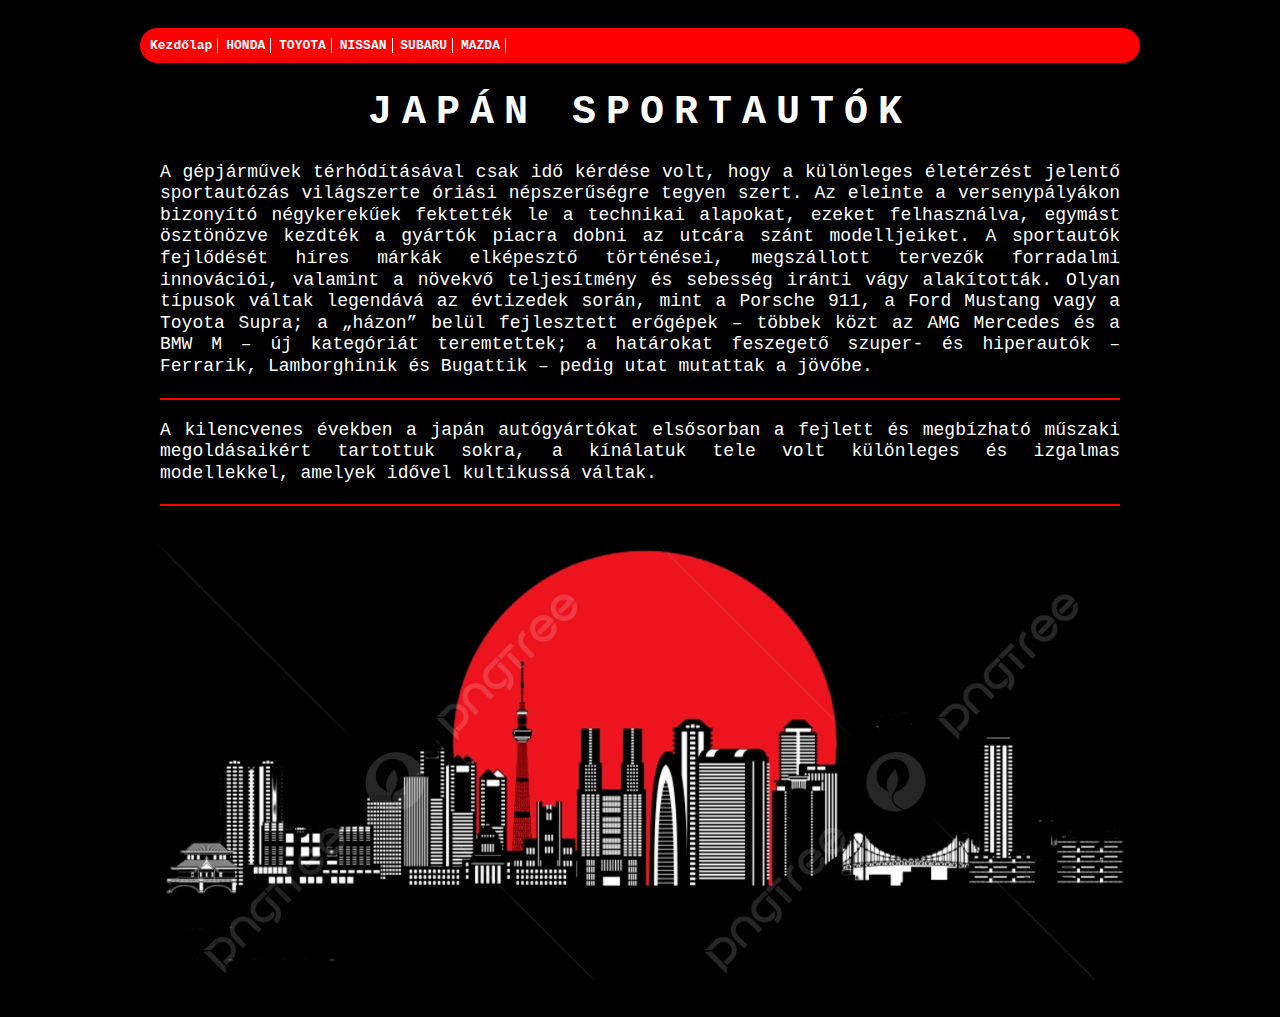
<file: index.html>
<!DOCTYPE html>
<html lang="en">
	<head>
		<meta charset="UTF-8">
		<meta name="description" content="Free Web tutorials">
		<meta name="keywords" content="HTML, CSS, JavaScript">
		<meta name="author" content="John Doe">
		<meta name="viewport" content="width=device-width, initial-scale=1.0">
		<link rel="stylesheet" href="styles.css">
		<title> Földi Cintia </title>
	</head>
	<body>
	
	<div id="tarolo">
		
		<div id="menu">
			<a href="index.html">Kezdőlap</a>
			<a href="honda.html">HONDA</a>
			<a href="toyota.html">TOYOTA</a>
			<a href="nissan.html">NISSAN</a>
			<a href="subaru.html">SUBARU</a>
			<a href="mazda.html">MAZDA</a>
		</div>
			
		<div id="tartalom">
			<h1>JAPÁN SPORTAUTÓK</h1>
			<p class="fooldal">A gépjárművek térhódításával csak idő kérdése volt, hogy a különleges életérzést jelentő sportautózás világszerte óriási népszerűségre tegyen szert. Az eleinte a versenypályákon bizonyító négykerekűek fektették le a technikai alapokat, ezeket felhasználva, egymást ösztönözve kezdték a gyártók piacra dobni az utcára szánt modelljeiket. A sportautók fejlődését híres márkák elképesztő történései, megszállott tervezők forradalmi innovációi, valamint a növekvő teljesítmény és sebesség iránti vágy alakították. Olyan típusok váltak legendává az évtizedek során, mint a Porsche 911, a Ford Mustang vagy a Toyota Supra; a „házon” belül fejlesztett erőgépek – többek közt az AMG Mercedes és a BMW M – új kategóriát teremtettek; a határokat feszegető szuper- és hiperautók – Ferrarik, Lamborghinik és Bugattik – pedig utat mutattak a jövőbe.</p>
			<p class="fooldal">A kilencvenes években a japán autógyártókat elsősorban a fejlett és megbízható műszaki megoldásaikért tartottuk sokra, a kínálatuk tele volt különleges és izgalmas modellekkel, amelyek idővel kultikussá váltak.</p>
		</div>
		
		<div id="lablec">
			<img src="kepek/japan.jpg" alt="Japán" class="japan">
	
		</div>
		
	</div>

	
	
	</body>
</file>
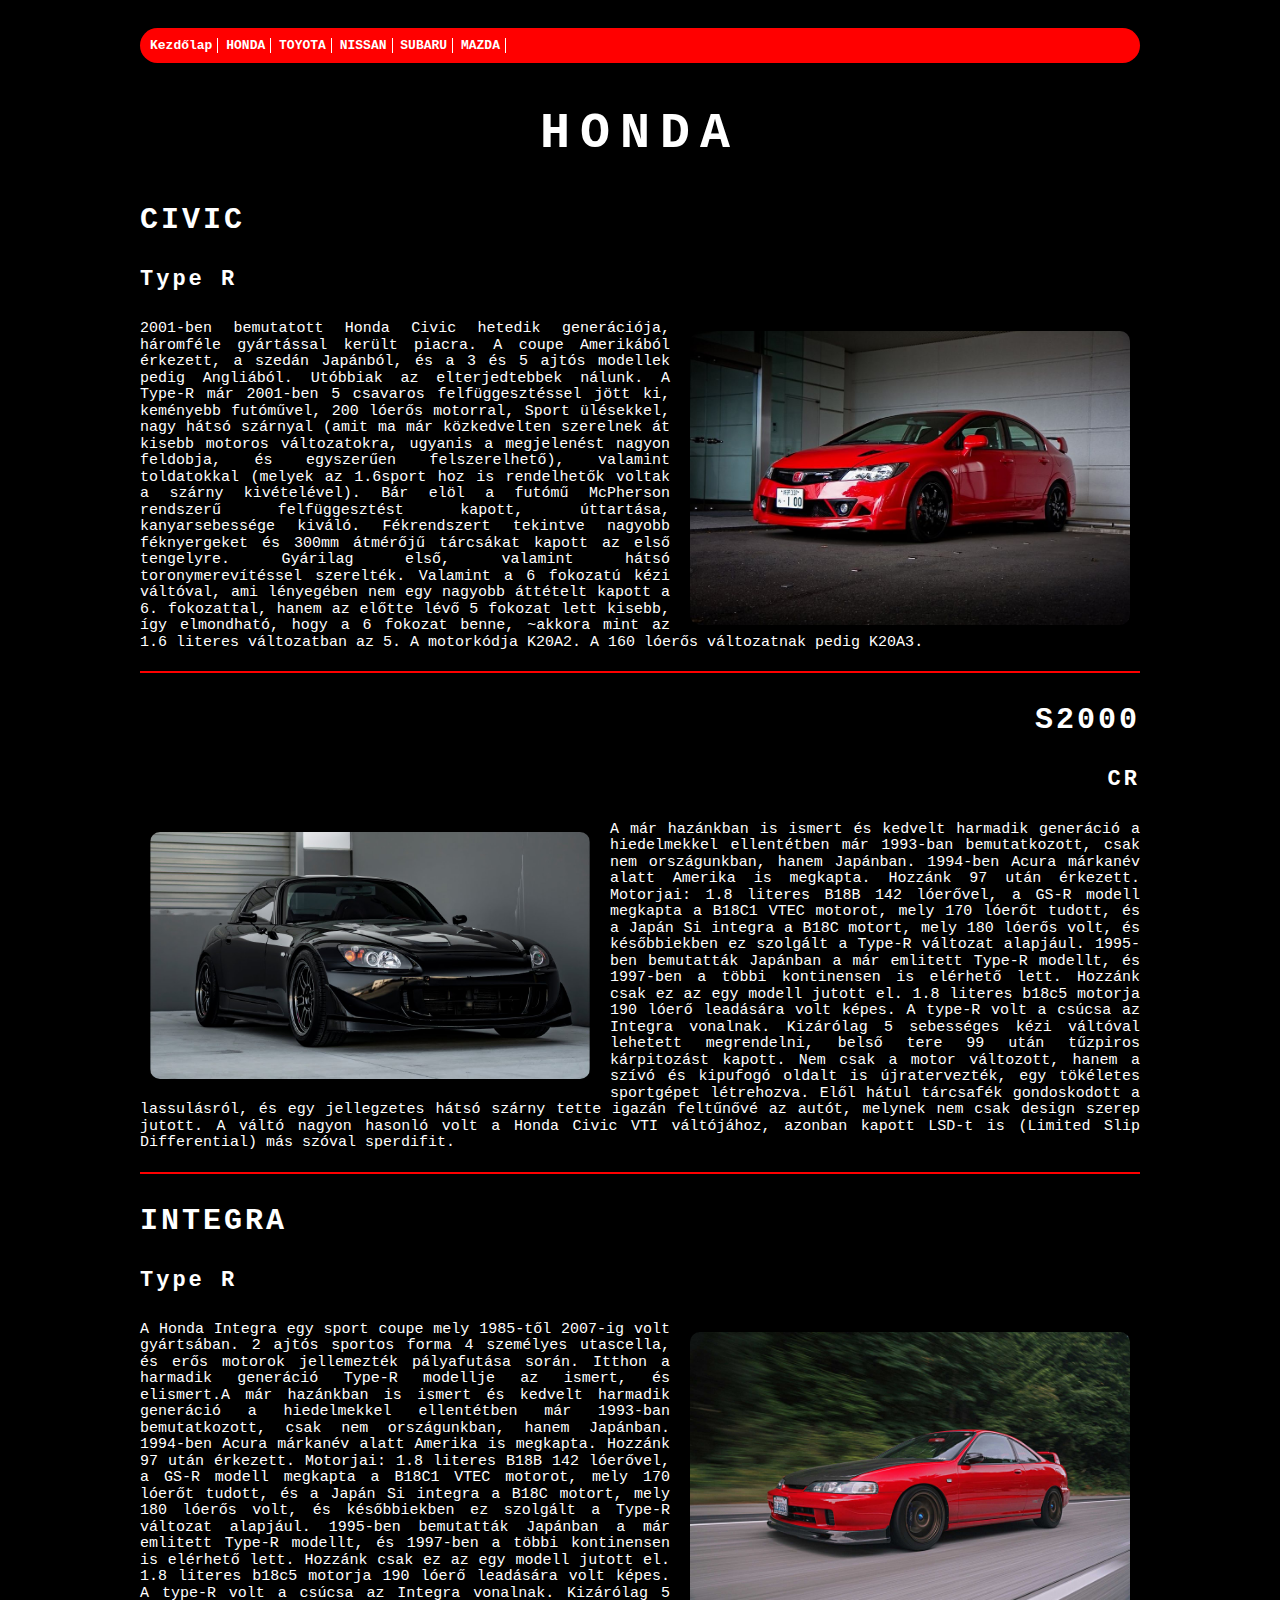
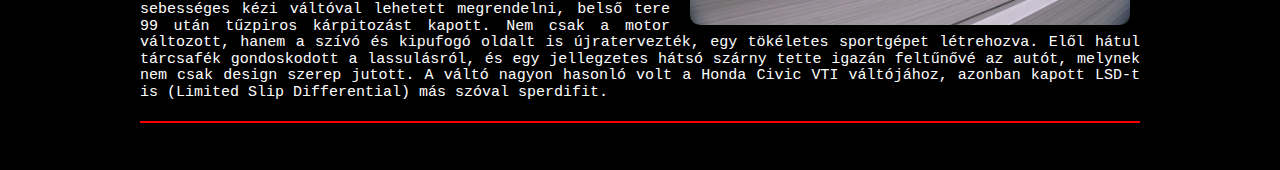
<file: honda.html>
<!DOCTYPE html>
<html lang="en">
	<head>
		<meta charset="UTF-8">
		<meta name="description" content="Free Web tutorials">
		<meta name="keywords" content="HTML, CSS, JavaScript">
		<meta name="author" content="John Doe">
		<meta name="viewport" content="width=device-width, initial-scale=1.0">
		<link rel="stylesheet" href="styles.css">
		<title> Földi Cintia </title>
	</head>
	<body>
	
	<div id="tarolo">
		
		<div id="menu">
			<a href="index.html">Kezdőlap</a>
			<a href="honda.html">HONDA</a>
			<a href="toyota.html">TOYOTA</a>
			<a href="nissan.html">NISSAN</a>
			<a href="subaru.html">SUBARU</a>
			<a href="mazda.html">MAZDA</a>
		</div>
			
		<div id="tartalom">
		
			<h2>HONDA</h2>
			
			<h3>CIVIC</h3>
			<h4>Type R</h4>
			<img src="kepek/civic.jpg" alt="Honda Civic Type R" class="jobb">
			<p>2001-ben bemutatott Honda Civic hetedik generációja, háromféle gyártással került piacra. A coupe Amerikából érkezett, a szedán Japánból, és a 3 és 5 ajtós modellek pedig Angliából. Utóbbiak az elterjedtebbek nálunk. A Type-R már 2001-ben 5 csavaros felfüggesztéssel jött ki, keményebb futóművel, 200 lóerős motorral, Sport ülésekkel, nagy hátsó szárnyal (amit ma már közkedvelten szerelnek át kisebb motoros változatokra, ugyanis a megjelenést nagyon feldobja, és egyszerűen felszerelhető), valamint toldatokkal (melyek az 1.6sport hoz is rendelhetők voltak a szárny kivételével). Bár elöl a futómű McPherson rendszerű felfüggesztést kapott, úttartása, kanyarsebessége kiváló. Fékrendszert tekintve nagyobb féknyergeket és 300mm átmérőjű tárcsákat kapott az első tengelyre. Gyárilag első, valamint hátsó toronymerevítéssel szerelték. Valamint a 6 fokozatú kézi váltóval, ami lényegében nem egy nagyobb áttételt kapott a 6. fokozattal, hanem az előtte lévő 5 fokozat lett kisebb, így elmondható, hogy a 6 fokozat benne,  ~akkora mint az 1.6 literes változatban az 5. A motorkódja K20A2. A 160 lóerős változatnak pedig K20A3.<br class="torol"></p>

			
			<h3 class="cim">S2000</h3>
			<h4 class="cim">CR</h4>
			<img src="kepek/s2000.jpg" alt="Honda S2000" class="bal">
			<p>A már hazánkban is ismert és kedvelt harmadik generáció a hiedelmekkel ellentétben már 1993-ban bemutatkozott, csak nem országunkban, hanem Japánban. 1994-ben Acura márkanév alatt Amerika is megkapta. Hozzánk 97 után érkezett. Motorjai: 1.8 literes B18B 142 lóerővel, a GS-R modell megkapta a B18C1 VTEC motorot, mely 170 lóerőt tudott, és a Japán Si integra a B18C motort, mely 180 lóerős volt, és későbbiekben ez szolgált a Type-R változat alapjául. 1995-ben bemutatták Japánban a már emlitett Type-R modellt, és 1997-ben a többi kontinensen is elérhető lett. Hozzánk csak ez az egy modell jutott el. 1.8 literes b18c5 motorja 190 lóerő leadására volt képes. A type-R volt a csúcsa az Integra vonalnak. Kizárólag 5 sebességes kézi váltóval lehetett megrendelni, belső tere 99 után tűzpiros kárpitozást kapott. Nem csak a motor változott, hanem a szívó és kipufogó oldalt is újratervezték, egy tökéletes sportgépet létrehozva. Elől hátul tárcsafék gondoskodott a lassulásról, és egy jellegzetes hátsó szárny tette igazán feltűnővé az autót, melynek nem csak design szerep jutott. A váltó nagyon hasonló volt a Honda Civic VTI váltójához, azonban kapott LSD-t is (Limited Slip Differential) más szóval sperdifit.<br class="torol"></p>
			
			
			<h3>INTEGRA</h3>
			<h4>Type R</h4>
			<img src="kepek/jdm.jpg" alt="Honda Integra" class="jobb">
			<p>A Honda Integra egy sport coupe mely 1985-től 2007-ig volt gyártsában. 2 ajtós sportos forma 4 személyes utascella, és erős motorok jellemezték pályafutása során. Itthon a harmadik generáció Type-R modellje az ismert, és elismert.A már hazánkban is ismert és kedvelt harmadik generáció a hiedelmekkel ellentétben már 1993-ban bemutatkozott, csak nem országunkban, hanem Japánban. 1994-ben Acura márkanév alatt Amerika is megkapta. Hozzánk 97 után érkezett. Motorjai: 1.8 literes B18B 142 lóerővel, a GS-R modell megkapta a B18C1 VTEC motorot, mely 170 lóerőt tudott, és a Japán Si integra a B18C motort, mely 180 lóerős volt, és későbbiekben ez szolgált a Type-R változat alapjául. 1995-ben bemutatták Japánban a már emlitett Type-R modellt, és 1997-ben a többi kontinensen is elérhető lett. Hozzánk csak ez az egy modell jutott el. 1.8 literes b18c5 motorja 190 lóerő leadására volt képes. A type-R volt a csúcsa az Integra vonalnak. Kizárólag 5 sebességes kézi váltóval lehetett megrendelni, belső tere 99 után tűzpiros kárpitozást kapott. Nem csak a motor változott, hanem a szívó és kipufogó oldalt is újratervezték, egy tökéletes sportgépet létrehozva. Elől hátul tárcsafék gondoskodott a lassulásról, és egy jellegzetes hátsó szárny tette igazán feltűnővé az autót, melynek nem csak design szerep jutott. A váltó nagyon hasonló volt a Honda Civic VTI váltójához, azonban kapott LSD-t is (Limited Slip Differential) más szóval sperdifit.<br class="torol"></p>

		</div>
		
		
	</div>

	
	
	</body>
</file>
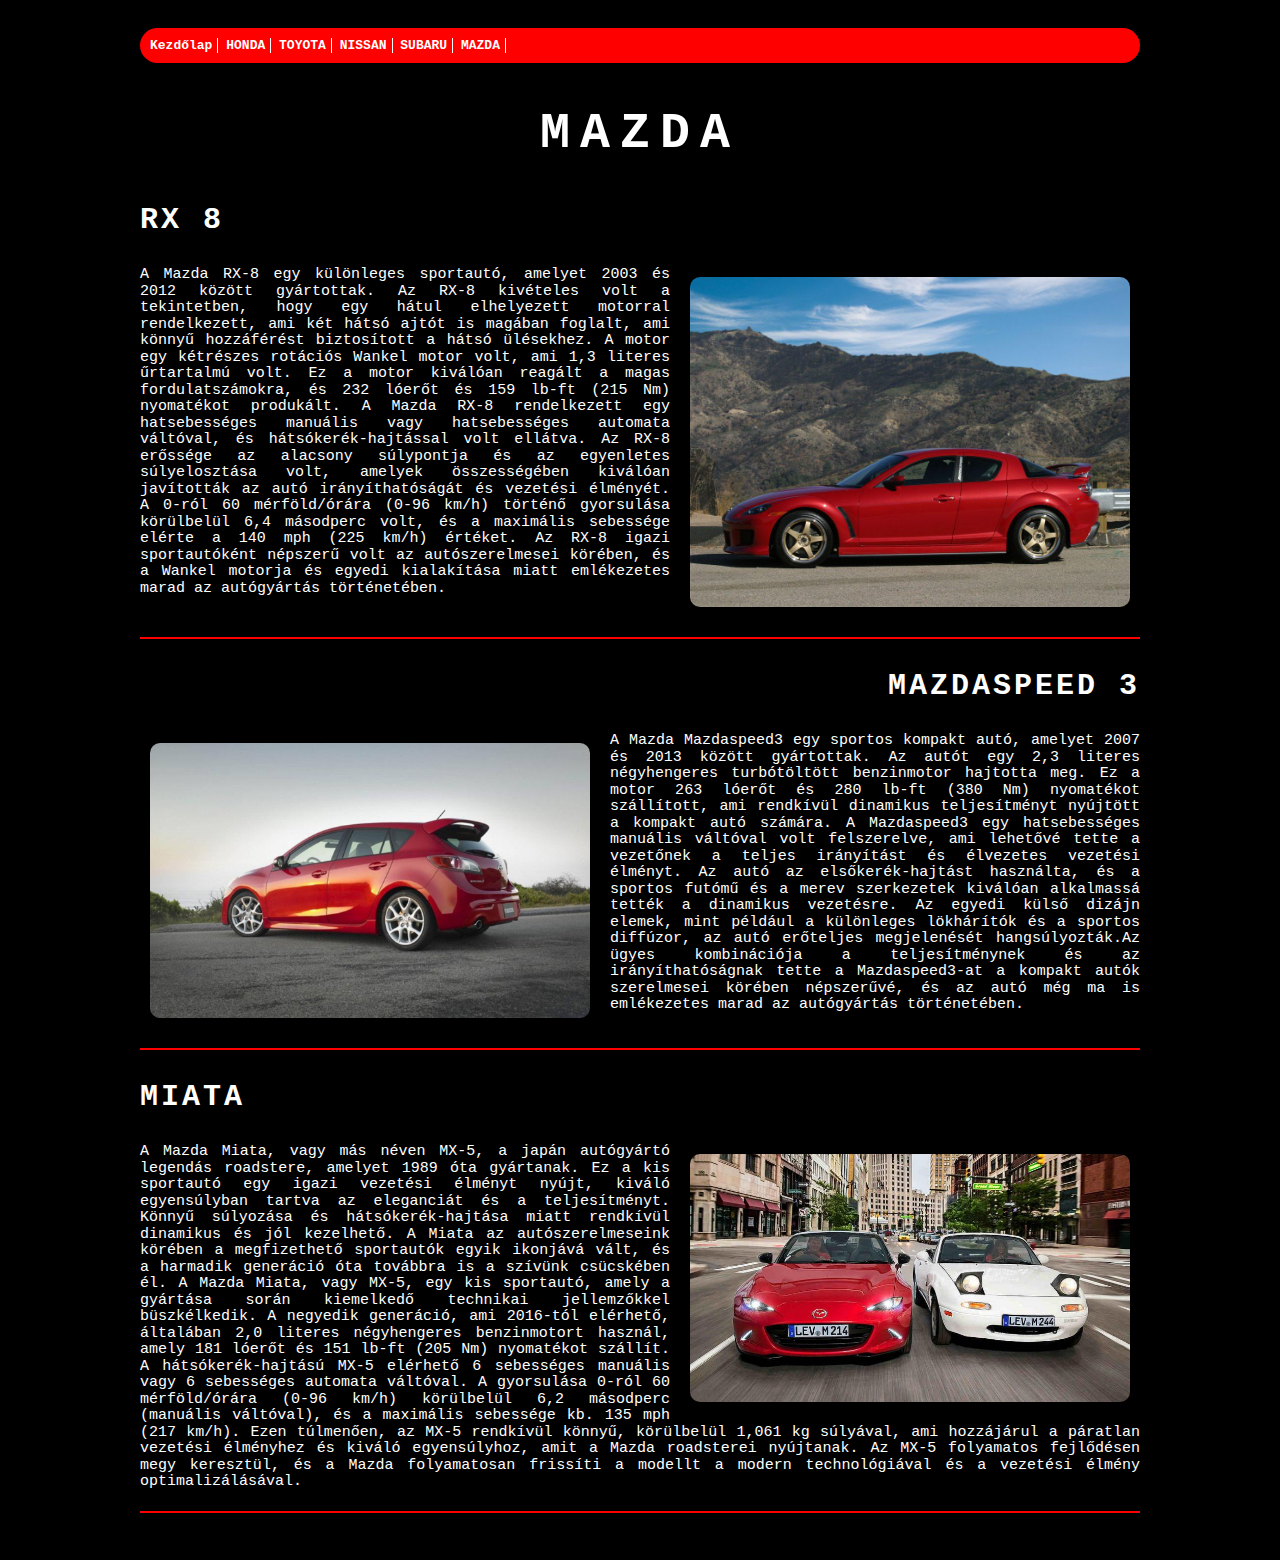
<file: mazda.html>
<!DOCTYPE html>
<html lang="en">
	<head>
		<meta charset="UTF-8">
		<meta name="description" content="Free Web tutorials">
		<meta name="keywords" content="HTML, CSS, JavaScript">
		<meta name="author" content="John Doe">
		<meta name="viewport" content="width=device-width, initial-scale=1.0">
		<link rel="stylesheet" href="styles.css">
		<title> Földi Cintia </title>
	</head>
	<body>
	
	<div id="tarolo">
		
		<div id="menu">
			<a href="index.html">Kezdőlap</a>
			<a href="honda.html">HONDA</a>
			<a href="toyota.html">TOYOTA</a>
			<a href="nissan.html">NISSAN</a>
			<a href="subaru.html">SUBARU</a>
			<a href="mazda.html">MAZDA</a>
		</div>
			
		<div id="tartalom">
		
			<h2>MAZDA</h2>
			
			<h3>RX 8</h3>

			<img src="kepek/rx8.jpg" alt="Mazda RX8" class="jobb">
			<p>A Mazda RX-8 egy különleges sportautó, amelyet 2003 és 2012 között gyártottak. Az RX-8 kivételes volt a tekintetben, hogy egy hátul elhelyezett motorral rendelkezett, ami két hátsó ajtót is magában foglalt, ami könnyű hozzáférést biztosított a hátsó ülésekhez.
			A motor egy kétrészes rotációs Wankel motor volt, ami 1,3 literes űrtartalmú volt. Ez a motor kiválóan reagált a magas fordulatszámokra, és 232 lóerőt és 159 lb-ft (215 Nm) nyomatékot produkált. A Mazda RX-8 rendelkezett egy hatsebességes manuális vagy hatsebességes automata váltóval, és hátsókerék-hajtással volt ellátva.
			Az RX-8 erőssége az alacsony súlypontja és az egyenletes súlyelosztása volt, amelyek összességében kiválóan javították az autó irányíthatóságát és vezetési élményét. A 0-ról 60 mérföld/órára (0-96 km/h) történő gyorsulása körülbelül 6,4 másodperc volt, és a maximális sebessége elérte a 140 mph (225 km/h) értéket.
			Az RX-8 igazi sportautóként népszerű volt az autószerelmesei körében, és a Wankel motorja és egyedi kialakítása miatt emlékezetes marad az autógyártás történetében.<br class="torol"></p>

			
			<h3 class="cim">MAZDASPEED 3</h3>

			<img src="kepek/speed3.jpg" alt="Mazda Mazdaspeed 3" class="bal">
			<p>A Mazda Mazdaspeed3 egy sportos kompakt autó, amelyet 2007 és 2013 között gyártottak. Az autót egy 2,3 literes négyhengeres turbótöltött benzinmotor hajtotta meg. Ez a motor 263 lóerőt és 280 lb-ft (380 Nm) nyomatékot szállított, ami rendkívül dinamikus teljesítményt nyújtött a kompakt autó számára. A Mazdaspeed3 egy hatsebességes manuális váltóval volt felszerelve, ami lehetővé tette a vezetőnek a teljes irányítást és élvezetes vezetési élményt.
			Az autó az elsőkerék-hajtást használta, és a sportos futómű és a merev szerkezetek kiválóan alkalmassá tették a dinamikus vezetésre. Az egyedi külső dizájn elemek, mint például a különleges lökhárítók és a sportos diffúzor, az autó erőteljes megjelenését hangsúlyozták.Az ügyes kombinációja a teljesítménynek és az irányíthatóságnak tette a Mazdaspeed3-at a kompakt autók szerelmesei körében népszerűvé, és az autó még ma is emlékezetes marad az autógyártás történetében.<br class="torol"></p>
			
			
			<h3>MIATA</h3>

			<img src="kepek/miata.jpg" alt="Mazda Miata" class="jobb">
			<p>A Mazda Miata, vagy más néven MX-5, a japán autógyártó legendás roadstere, amelyet 1989 óta gyártanak. Ez a kis sportautó egy igazi vezetési élményt nyújt, kiváló egyensúlyban tartva az eleganciát és a teljesítményt. Könnyű súlyozása és hátsókerék-hajtása miatt rendkívül dinamikus és jól kezelhető. A Miata az autószerelmeseink körében a megfizethető sportautók egyik ikonjává vált, és a harmadik generáció óta továbbra is a szívünk csücskében él.
			A Mazda Miata, vagy MX-5, egy kis sportautó, amely a gyártása során kiemelkedő technikai jellemzőkkel büszkélkedik. A negyedik generáció, ami 2016-tól elérhető, általában 2,0 literes négyhengeres benzinmotort használ, amely 181 lóerőt és 151 lb-ft (205 Nm) nyomatékot szállít. A hátsókerék-hajtású MX-5 elérhető 6 sebességes manuális vagy 6 sebességes automata váltóval. A gyorsulása 0-ról 60 mérföld/órára (0-96 km/h) körülbelül 6,2 másodperc (manuális váltóval), és a maximális sebessége kb. 135 mph (217 km/h). Ezen túlmenően, az MX-5 rendkívül könnyű, körülbelül 1,061 kg súlyával, ami hozzájárul a páratlan vezetési élményhez és kiváló egyensúlyhoz, amit a Mazda roadsterei nyújtanak. Az MX-5 folyamatos fejlődésen megy keresztül, és a Mazda folyamatosan frissíti a modellt a modern technológiával és a vezetési élmény optimalizálásával.<br class="torol"></p>

		</div>
		
		
	</div>

	
	
	</body>
</file>
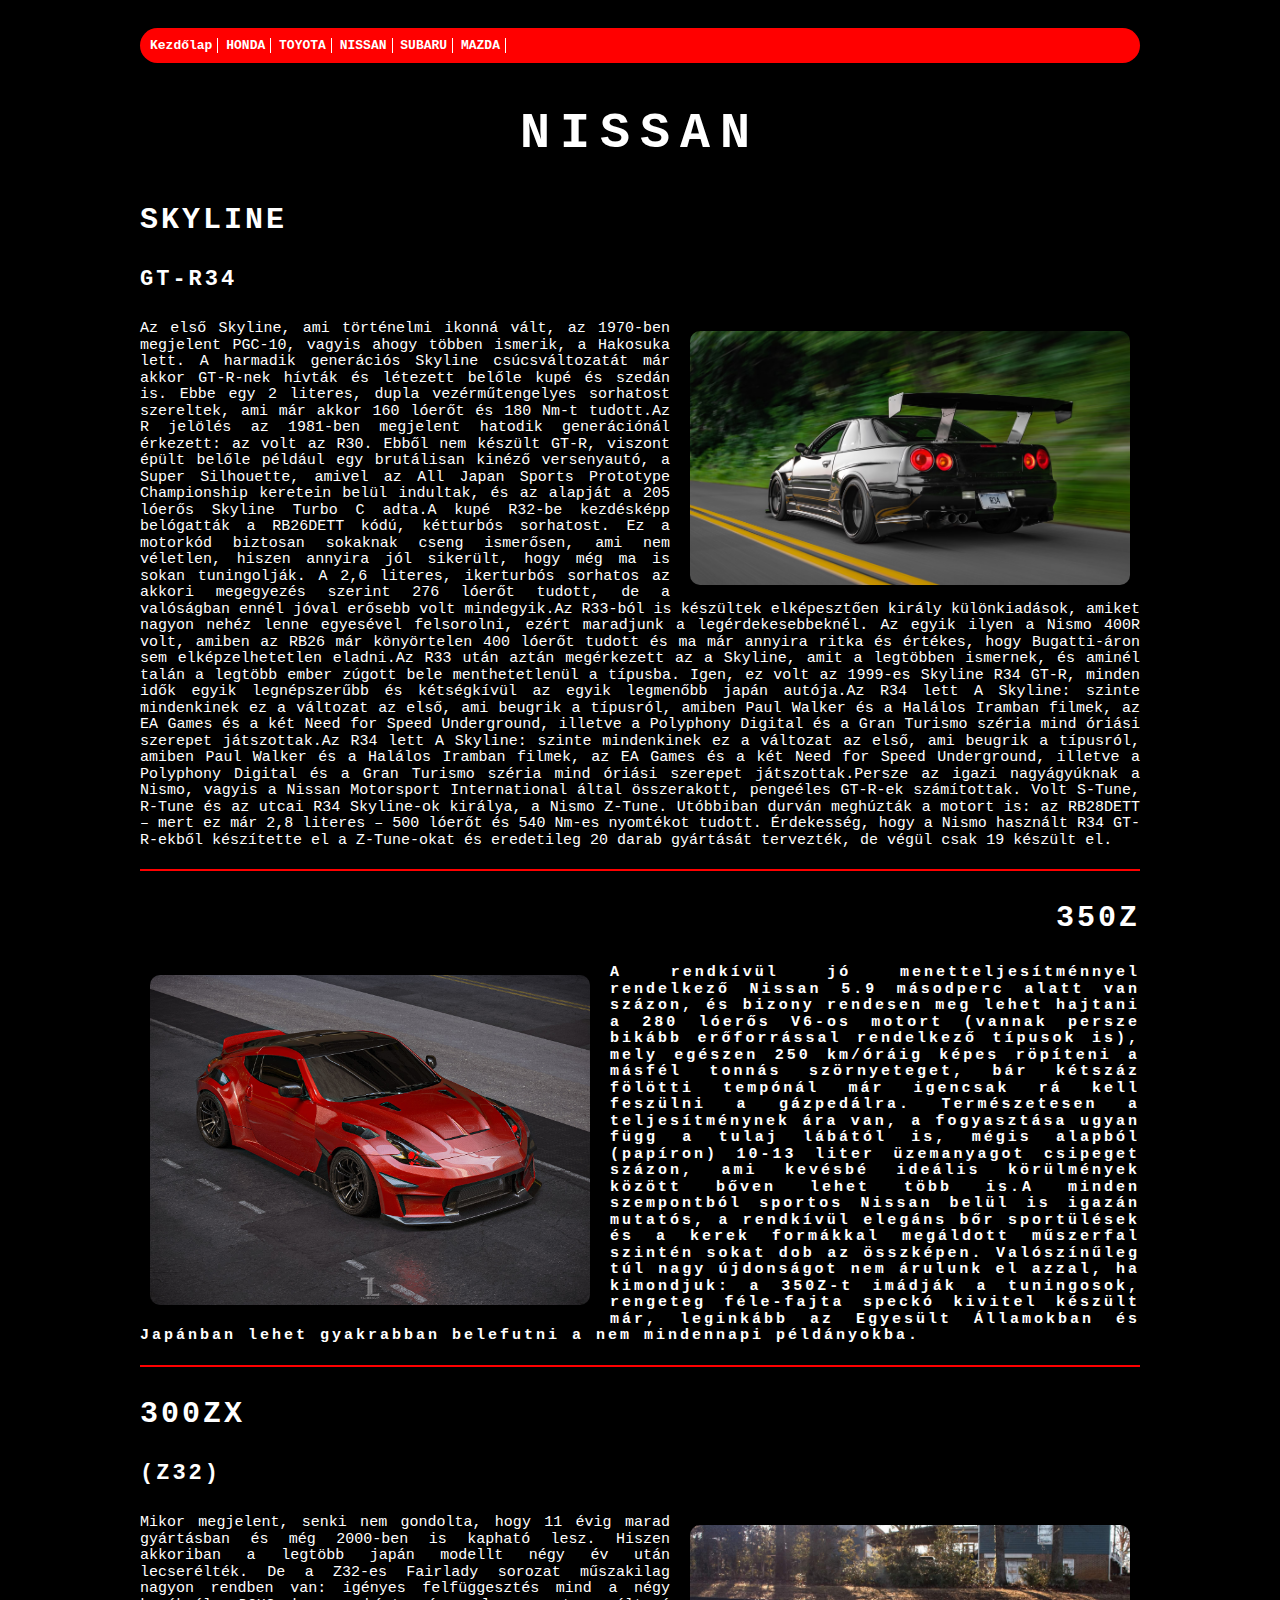
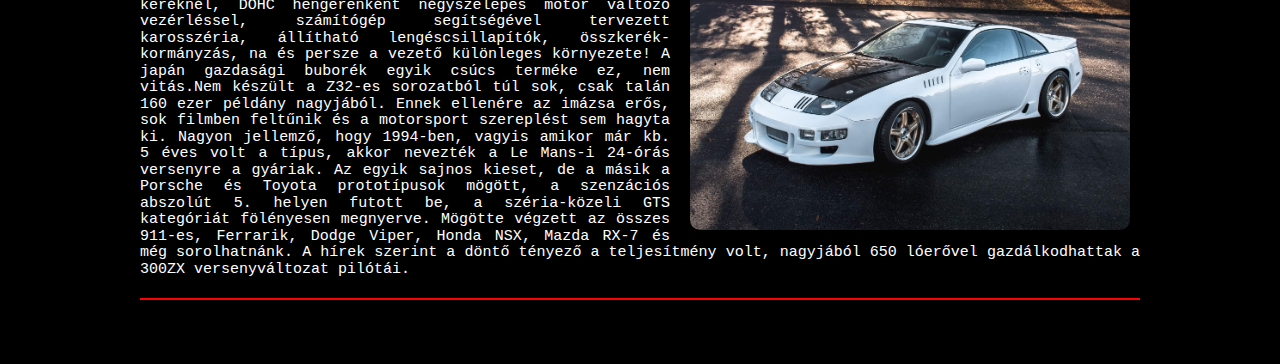
<file: nissan.html>
<!DOCTYPE html>
<html lang="en">
	<head>
		<meta charset="UTF-8">
		<meta name="description" content="Free Web tutorials">
		<meta name="keywords" content="HTML, CSS, JavaScript">
		<meta name="author" content="John Doe">
		<meta name="viewport" content="width=device-width, initial-scale=1.0">
		<link rel="stylesheet" href="styles.css">
		<title> Földi Cintia </title>
	</head>
	<body>
	
	<div id="tarolo">
		
		<div id="menu">
			<a href="index.html">Kezdőlap</a>
			<a href="honda.html">HONDA</a>
			<a href="toyota.html">TOYOTA</a>
			<a href="nissan.html">NISSAN</a>
			<a href="subaru.html">SUBARU</a>
			<a href="mazda.html">MAZDA</a>
		</div>
			
		<div id="tartalom">
		
			<h2>NISSAN</h2>
			
			<h3>SKYLINE</h3>
			<h4>GT-R34</h4>
			<img src="kepek/skyline.jpg" alt="Nissan Skyline R34" class="jobb">
			<p>Az első Skyline, ami történelmi ikonná vált, az 1970-ben megjelent PGC-10, vagyis ahogy többen ismerik, a Hakosuka lett. A harmadik generációs Skyline csúcsváltozatát már akkor GT-R-nek hívták és létezett belőle kupé és szedán is. Ebbe egy 2 literes, dupla vezérműtengelyes sorhatost szereltek, ami már akkor 160 lóerőt és 180 Nm-t tudott.Az R jelölés az 1981-ben megjelent hatodik generációnál érkezett: az volt az R30. Ebből nem készült GT-R, viszont épült belőle például egy brutálisan kinéző versenyautó, a Super Silhouette, amivel az All Japan Sports Prototype Championship keretein belül indultak, és az alapját a 205 lóerős Skyline Turbo C adta.A kupé R32-be kezdésképp belógatták a RB26DETT kódú, kétturbós sorhatost. Ez a motorkód biztosan sokaknak cseng ismerősen, ami nem véletlen, hiszen annyira jól sikerült, hogy még ma is sokan tuningolják. A 2,6 literes, ikerturbós sorhatos az akkori megegyezés szerint 276 lóerőt tudott, de a valóságban ennél jóval erősebb volt mindegyik.Az R33-ból is készültek elképesztően király különkiadások, amiket nagyon nehéz lenne egyesével felsorolni, ezért maradjunk a legérdekesebbeknél. Az egyik ilyen a Nismo 400R volt, amiben az RB26 már könyörtelen 400 lóerőt tudott és ma már annyira ritka és értékes, hogy Bugatti-áron sem elképzelhetetlen eladni.Az R33 után aztán megérkezett az a Skyline, amit a legtöbben ismernek, és aminél talán a legtöbb ember zúgott bele menthetetlenül a típusba. Igen, ez volt az 1999-es Skyline R34 GT-R, minden idők egyik legnépszerűbb és kétségkívül az egyik legmenőbb japán autója.Az R34 lett A Skyline: szinte mindenkinek ez a változat az első, ami beugrik a típusról, amiben Paul Walker és a Halálos Iramban filmek, az EA Games és a két Need for Speed Underground, illetve a Polyphony Digital és a Gran Turismo széria mind óriási szerepet játszottak.Az R34 lett A Skyline: szinte mindenkinek ez a változat az első, ami beugrik a típusról, amiben Paul Walker és a Halálos Iramban filmek, az EA Games és a két Need for Speed Underground, illetve a Polyphony Digital és a Gran Turismo széria mind óriási szerepet játszottak.Persze az igazi nagyágyúknak a Nismo, vagyis a Nissan Motorsport International által összerakott, pengeéles GT-R-ek számítottak. Volt S-Tune, R-Tune és az utcai R34 Skyline-ok királya, a Nismo Z-Tune. Utóbbiban durván meghúzták a motort is: az RB28DETT – mert ez már 2,8 literes – 500 lóerőt és 540 Nm-es nyomtékot tudott. Érdekesség, hogy a Nismo használt R34 GT-R-ekből készítette el a Z-Tune-okat és eredetileg 20 darab gyártását tervezték, de végül csak 19 készült el.<br class="torol"></p>

			
			<h3 class="cim">350Z</h3>
			<h4 class="cim">
			<img src="kepek/350z.jpg" alt="Nissan 350z" class="bal">
			<p>A rendkívül jó menetteljesítménnyel rendelkező Nissan 5.9 másodperc alatt van százon, és bizony rendesen meg lehet hajtani a 280 lóerős V6-os motort (vannak persze bikább erőforrással rendelkező típusok is), mely egészen 250 km/óráig képes röpíteni a másfél tonnás szörnyeteget, bár kétszáz fölötti tempónál már igencsak rá kell feszülni a gázpedálra. Természetesen a teljesítménynek ára van, a fogyasztása ugyan függ a tulaj lábától is, mégis alapból (papíron) 10-13 liter üzemanyagot csipeget százon, ami kevésbé ideális körülmények között bőven lehet több is.A minden szempontból sportos Nissan belül is igazán mutatós, a rendkívül elegáns bőr sportülések és a kerek formákkal megáldott műszerfal szintén sokat dob az összképen. Valószínűleg túl nagy újdonságot nem árulunk el azzal, ha kimondjuk: a 350Z-t imádják a tuningosok, rengeteg féle-fajta speckó kivitel készült már, leginkább az Egyesült Államokban és Japánban lehet gyakrabban belefutni a nem mindennapi példányokba.<br class="torol"></p>
			
			
			<h3>300ZX</h3>
			<h4>(Z32)</h4>
			<img src="kepek/300zx.jpg" alt="Nissan 300zx" class="jobb">
			<p>Mikor megjelent, senki nem gondolta, hogy 11 évig marad gyártásban és még 2000-ben is kapható lesz. Hiszen akkoriban a legtöbb japán modellt négy év után lecserélték. De a Z32-es Fairlady sorozat műszakilag nagyon rendben van: igényes felfüggesztés mind a négy keréknél, DOHC hengerenként négyszelepes motor változó vezérléssel, számítógép segítségével tervezett karosszéria, állítható lengéscsillapítók, összkerék-kormányzás, na és persze a vezető különleges környezete! A japán gazdasági buborék egyik csúcs terméke ez, nem vitás.Nem készült a Z32-es sorozatból túl sok, csak talán 160 ezer példány nagyjából. Ennek ellenére az imázsa erős, sok filmben feltűnik és a motorsport szereplést sem hagyta ki. Nagyon jellemző, hogy 1994-ben, vagyis amikor már kb. 5 éves volt a típus, akkor nevezték a Le Mans-i 24-órás versenyre a gyáriak. Az egyik sajnos kieset, de a másik a Porsche és Toyota prototípusok mögött, a szenzációs abszolút 5. helyen futott be, a széria-közeli GTS kategóriát fölényesen megnyerve. Mögötte végzett az összes 911-es, Ferrarik, Dodge Viper, Honda NSX, Mazda RX-7 és még sorolhatnánk. A hírek szerint a döntő tényező a teljesítmény volt, nagyjából 650 lóerővel gazdálkodhattak a 300ZX versenyváltozat pilótái.<br class="torol"></p>

		</div>
		
		
	</div>

	
	
	</body>
</file>
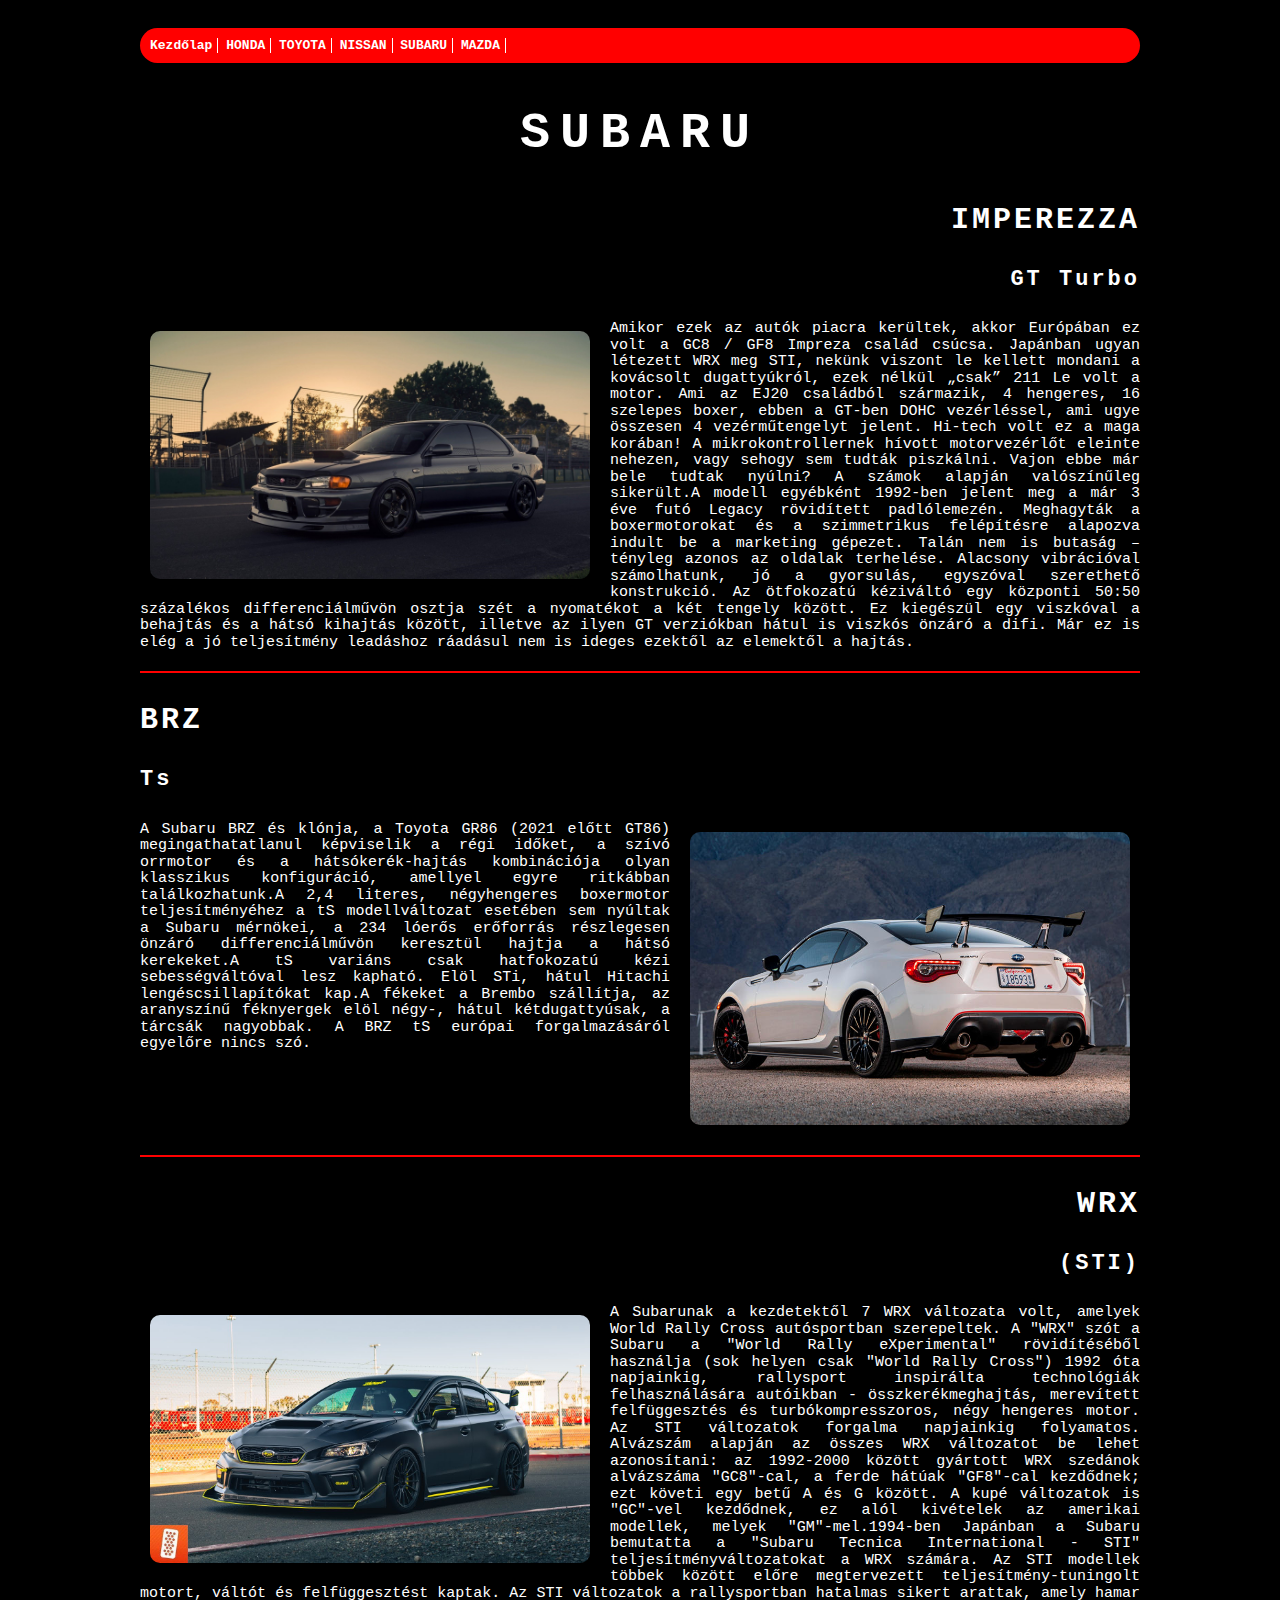
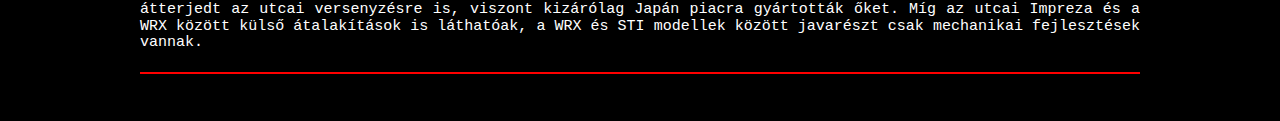
<file: subaru.html>
<!DOCTYPE html>
<html lang="en">
	<head>
		<meta charset="UTF-8">
		<meta name="description" content="Free Web tutorials">
		<meta name="keywords" content="HTML, CSS, JavaScript">
		<meta name="author" content="John Doe">
		<meta name="viewport" content="width=device-width, initial-scale=1.0">
		<link rel="stylesheet" href="styles.css">
		<title> Földi Cintia </title>
	</head>
	<body>
	
	<div id="tarolo">
		
		<div id="menu">
			<a href="index.html">Kezdőlap</a>
			<a href="honda.html">HONDA</a>
			<a href="toyota.html">TOYOTA</a>
			<a href="nissan.html">NISSAN</a>
			<a href="subaru.html">SUBARU</a>
			<a href="mazda.html">MAZDA</a>
		</div>
			
		<div id="tartalom">
		
			<h2>SUBARU</h2>
			
			<h3 class="cim">IMPEREZZA</h3>
			<h4 class="cim">GT Turbo</h4>
			<img src="kepek/imperezza.jpg" alt="Subaru Imperezza" class="bal">
			<p>Amikor ezek az autók piacra kerültek, akkor Európában ez volt a GC8 / GF8 Impreza család csúcsa. Japánban ugyan létezett WRX meg STI, nekünk viszont le kellett mondani a kovácsolt dugattyúkról, ezek nélkül „csak” 211 Le volt a motor. Ami az EJ20 családból származik, 4 hengeres, 16 szelepes boxer, ebben a GT-ben DOHC vezérléssel, ami ugye összesen 4 vezérműtengelyt jelent. Hi-tech volt ez a maga korában! A mikrokontrollernek hívott motorvezérlőt eleinte nehezen, vagy sehogy sem tudták piszkálni. Vajon ebbe már bele tudtak nyúlni? A számok alapján valószínűleg sikerült.A modell egyébként 1992-ben jelent meg a már 3 éve futó Legacy rövidített padlólemezén. Meghagyták a boxermotorokat és a szimmetrikus felépítésre alapozva indult be a marketing gépezet. Talán nem is butaság – tényleg azonos az oldalak terhelése. Alacsony vibrációval számolhatunk, jó a gyorsulás, egyszóval szerethető konstrukció. Az ötfokozatú kéziváltó egy központi 50:50 százalékos differenciálművön osztja szét a nyomatékot a két tengely között. Ez kiegészül egy viszkóval a behajtás és a hátsó kihajtás között, illetve az ilyen GT verziókban hátul is viszkós önzáró a difi. Már ez is elég a jó teljesítmény leadáshoz ráadásul nem is ideges ezektől az elemektől a hajtás.<br class="torol"></p>

			
			<h3>BRZ</h3>
			<h4>Ts</h4>
			<img src="kepek/brz.jpg" alt="Subaru BRZ" class="jobb">
			<p>A Subaru BRZ és klónja, a Toyota GR86 (2021 előtt GT86) megingathatatlanul képviselik a régi időket, a szívó orrmotor és a hátsókerék-hajtás kombinációja olyan klasszikus konfiguráció, amellyel egyre ritkábban találkozhatunk.A 2,4 literes, négyhengeres boxermotor teljesítményéhez a tS modellváltozat esetében sem nyúltak a Subaru mérnökei, a 234 lóerős erőforrás részlegesen önzáró differenciálművön keresztül hajtja a hátsó kerekeket.A tS variáns csak hatfokozatú kézi sebességváltóval lesz kapható. Elöl STi, hátul Hitachi lengéscsillapítókat kap.A fékeket a Brembo szállítja, az aranyszínű féknyergek elöl négy-, hátul kétdugattyúsak, a tárcsák nagyobbak.
			A BRZ tS európai forgalmazásáról egyelőre nincs szó.<br class="torol"></p>
			
			
			<h3 class="cim">WRX</h3>
			<h4 class="cim">(STI)</h4>
			<img src="kepek/wrx.jpg" alt="Subaru WRX STI" class="bal">
			<p>A Subarunak a kezdetektől 7 WRX változata volt, amelyek World Rally Cross autósportban szerepeltek. A "WRX" szót a Subaru a "World Rally eXperimental" rövidítéséből használja (sok helyen csak "World Rally Cross") 1992 óta napjainkig, rallysport inspirálta technológiák felhasználására autóikban - összkerékmeghajtás, merevített felfüggesztés és turbókompresszoros, négy hengeres motor. Az STI változatok forgalma napjainkig folyamatos. Alvázszám alapján az összes WRX változatot be lehet azonosítani: az 1992-2000 között gyártott WRX szedánok alvázszáma "GC8"-cal, a ferde hátúak "GF8"-cal kezdődnek; ezt követi egy betű A és G között. A kupé változatok is "GC"-vel kezdődnek, ez alól kivételek az amerikai modellek, melyek "GM"-mel.1994-ben Japánban a Subaru bemutatta a "Subaru Tecnica International - STI" teljesítményváltozatokat a WRX számára. Az STI modellek többek között előre megtervezett teljesítmény-tuningolt motort, váltót és felfüggesztést kaptak. Az STI változatok a rallysportban hatalmas sikert arattak, amely hamar átterjedt az utcai versenyzésre is, viszont kizárólag Japán piacra gyártották őket. Míg az utcai Impreza és a WRX között külső átalakítások is láthatóak, a WRX és STI modellek között javarészt csak mechanikai fejlesztések vannak.<br class="torol"></p>

		</div>
		
		
	</div>

	
	
	</body>
</file>
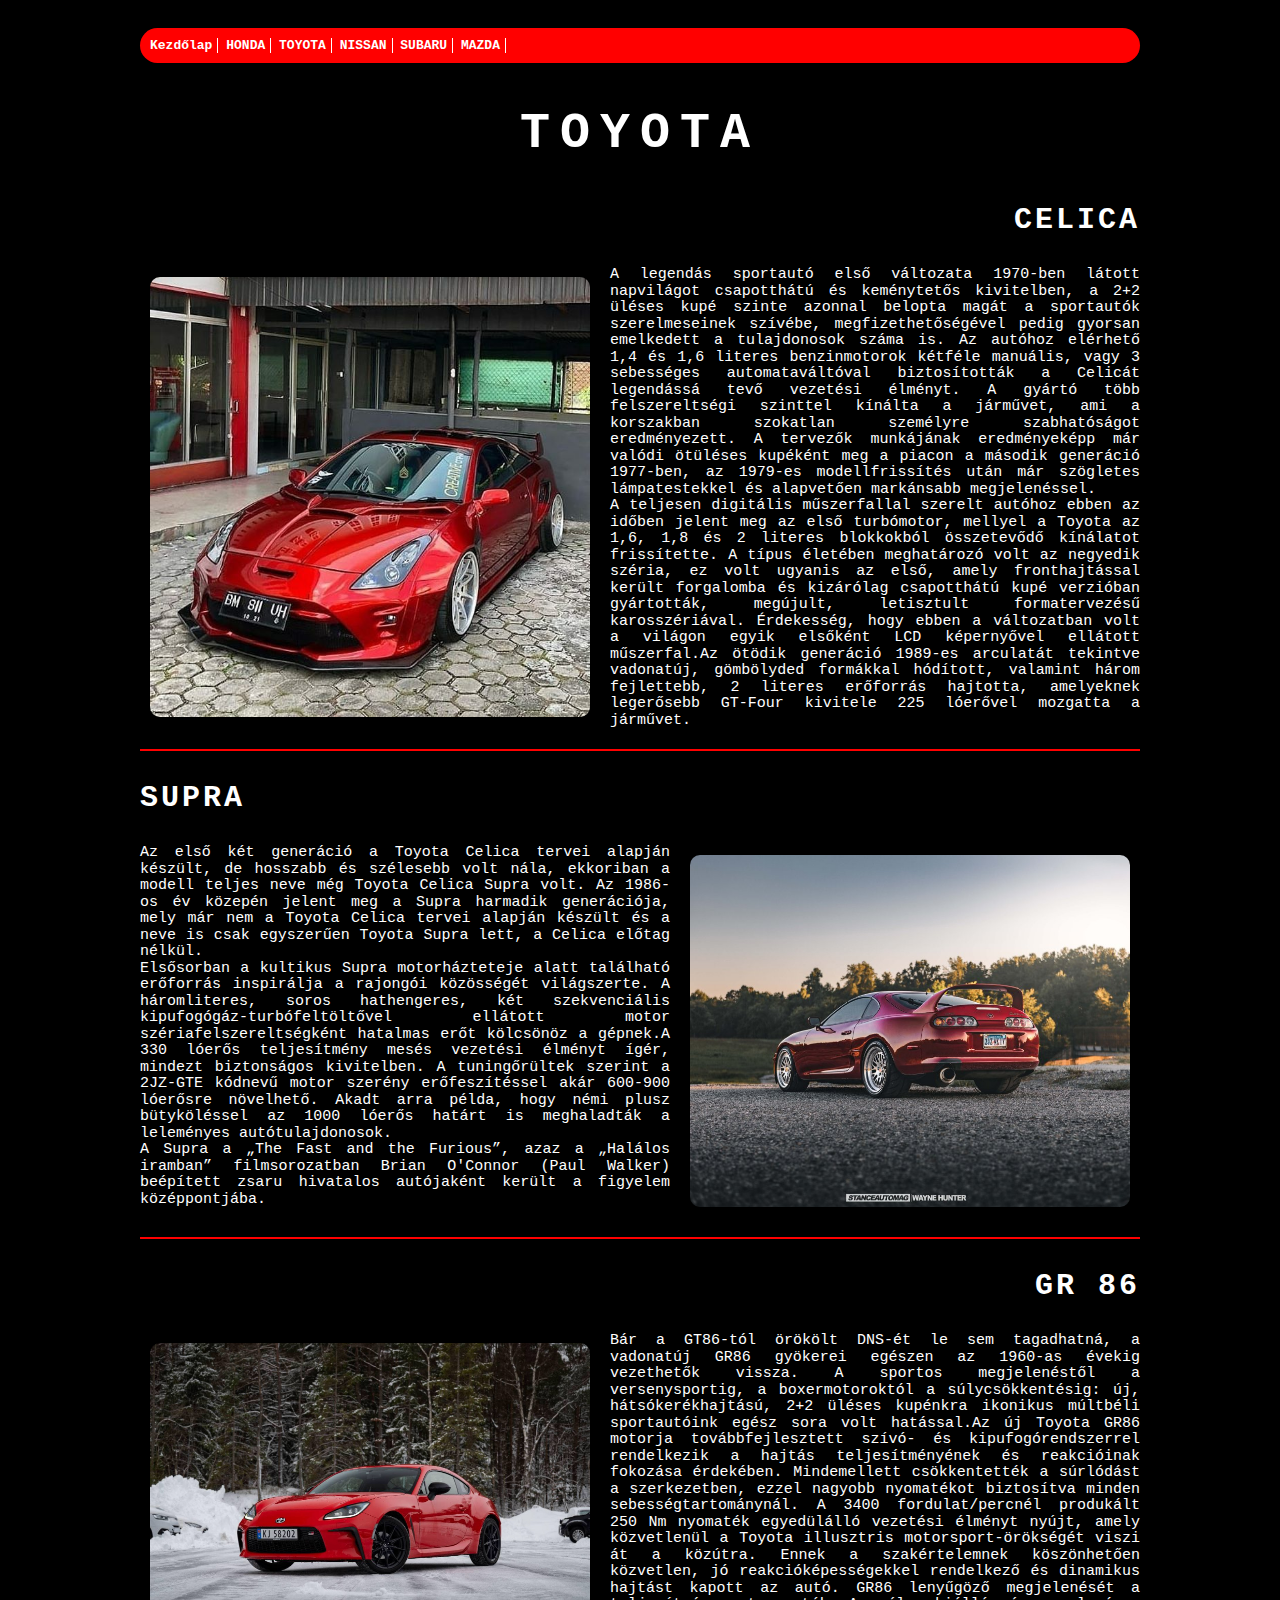
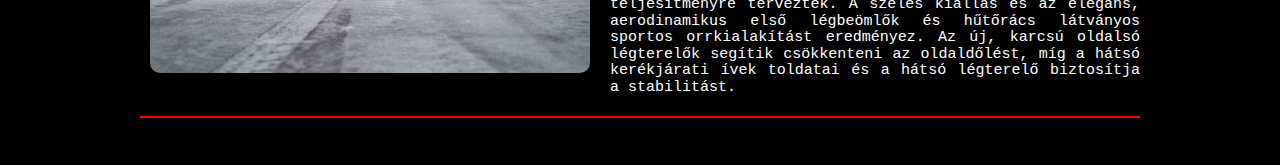
<file: toyota.html>
<!DOCTYPE html>
<html lang="en">
	<head>
		<meta charset="UTF-8">
		<meta name="description" content="Free Web tutorials">
		<meta name="keywords" content="HTML, CSS, JavaScript">
		<meta name="author" content="John Doe">
		<meta name="viewport" content="width=device-width, initial-scale=1.0">
		<link rel="stylesheet" href="styles.css">
		<title> Földi Cintia </title>
	</head>
	<body>
	
	<div id="tarolo">
		
		<div id="menu">
			<a href="index.html">Kezdőlap</a>
			<a href="honda.html">HONDA</a>
			<a href="toyota.html">TOYOTA</a>
			<a href="nissan.html">NISSAN</a>
			<a href="subaru.html">SUBARU</a>
			<a href="mazda.html">MAZDA</a>
		</div>
			
		<div id="tartalom">
		
			<h2>TOYOTA</h2>
			
			<h3 class="cim">CELICA</h3>

			<img src="kepek/celica.jpg" alt="Toyota Celica" class="bal">
			<p>A legendás sportautó első változata 1970-ben látott napvilágot csapotthátú és keménytetős kivitelben, a 2+2 üléses kupé szinte azonnal belopta magát a sportautók szerelmeseinek szívébe, megfizethetőségével pedig gyorsan emelkedett a tulajdonosok száma is. Az autóhoz elérhető 1,4 és 1,6 literes benzinmotorok kétféle manuális, vagy 3 sebességes automataváltóval biztosították a Celicát legendássá tevő vezetési élményt. A gyártó több felszereltségi szinttel kínálta a járművet, ami a korszakban szokatlan személyre szabhatóságot eredményezett. A tervezők munkájának eredményeképp már valódi ötüléses kupéként meg a piacon a második generáció 1977-ben, az 1979-es modellfrissítés után már szögletes lámpatestekkel és alapvetően markánsabb megjelenéssel.
			<br>A teljesen digitális műszerfallal szerelt autóhoz ebben az időben jelent meg az első turbómotor, mellyel a Toyota az 1,6, 1,8 és 2 literes blokkokból összetevődő kínálatot frissítette. A típus életében meghatározó volt az negyedik széria, ez volt ugyanis az első, amely fronthajtással került forgalomba és kizárólag csapotthátú kupé verzióban gyártották, megújult, letisztult formatervezésű karosszériával. Érdekesség, hogy ebben a változatban volt a világon egyik elsőként LCD képernyővel ellátott műszerfal.Az ötödik generáció 1989-es arculatát tekintve vadonatúj, gömbölyded formákkal hódított, valamint három fejlettebb, 2 literes erőforrás hajtotta, amelyeknek legerősebb GT-Four kivitele 225 lóerővel mozgatta a járművet. <br class="torol"></p>

			
			<h3>SUPRA</h3>

			<img src="kepek/suprajo.jpg" alt="Toyots Supra" class="jobb">
			<p>Az első két generáció a Toyota Celica tervei alapján készült, de hosszabb és szélesebb volt nála, ekkoriban a modell teljes neve még Toyota Celica Supra volt. Az 1986-os év közepén jelent meg a Supra harmadik generációja, mely már nem a Toyota Celica tervei alapján készült és a neve is csak egyszerűen Toyota Supra lett, a Celica előtag nélkül.
			<br>Elsősorban a kultikus Supra motorházteteje alatt található erőforrás inspirálja a rajongói közösségét világszerte. A háromliteres, soros hathengeres, két szekvenciális kipufogógáz-turbófeltöltővel ellátott motor szériafelszereltségként hatalmas erőt kölcsönöz a gépnek.A 330 lóerős teljesítmény mesés vezetési élményt ígér, mindezt biztonságos kivitelben. A tuningőrültek szerint a 2JZ-GTE kódnevű motor szerény erőfeszítéssel akár 600-900 lóerősre növelhető. Akadt arra példa, hogy némi plusz bütyköléssel az 1000 lóerős határt is meghaladták a leleményes autótulajdonosok.
			<br>A Supra a „The Fast and the Furious”, azaz a „Halálos iramban” filmsorozatban Brian O'Connor (Paul Walker) beépített zsaru hivatalos autójaként került a figyelem középpontjába.<br class="torol"></p>
			
			
			<h3 class="cim">GR 86</h3>
			
			<img src="kepek/gr86jo.jpg" alt="Toyota GR86" class="bal">
			<p>Bár a GT86-tól örökölt DNS-ét le sem tagadhatná, a vadonatúj GR86 gyökerei egészen az 1960-as évekig vezethetők vissza. A sportos megjelenéstől a versenysportig, a boxermotoroktól a súlycsökkentésig: új, hátsókerékhajtású, 2+2 üléses kupénkra ikonikus múltbéli sportautóink egész sora volt hatással.Az új Toyota GR86 motorja továbbfejlesztett szívó- és kipufogórendszerrel rendelkezik a hajtás teljesítményének és reakcióinak fokozása érdekében. Mindemellett csökkentették a súrlódást a szerkezetben, ezzel nagyobb nyomatékot biztosítva minden sebességtartománynál. A 3400 fordulat/percnél produkált 250 Nm nyomaték egyedülálló vezetési élményt nyújt, amely közvetlenül a Toyota illusztris motorsport-örökségét viszi át a közútra. Ennek a szakértelemnek köszönhetően közvetlen, jó reakcióképességekkel rendelkező és dinamikus hajtást kapott az autó. GR86 lenyűgöző megjelenését a teljesítményre tervezték. A széles kiállás és az elegáns, aerodinamikus első légbeömlők és hűtőrács látványos sportos orrkialakítást eredményez. Az új, karcsú oldalsó légterelők segítik csökkenteni az oldaldőlést, míg a hátsó kerékjárati ívek toldatai és a hátsó légterelő biztosítja a stabilitást.<br class="torol"></p>

		</div>
		
		
	</div>

	
	
	</body>
</file>
<file: styles.css>
body {
	background-color: black;
	color: black;
	font-family: Monospace;
}
#tarolo {
	background-color: black;
	color: white;
	width: 90%;
	max-width: 1000px;
	margin:auto;
	padding: 20px;
}
a {
	color:white;
	text-decoration: none;
	padding-right: 5px;
	border-right: 1px solid white;
}
	
#menu {
	background-color: red;
	color:white;
	font-weight: bold;
	font-size: 20x;
	padding: 10px;
	border-radius: 20px;
	
}
#menu a:hover{
	padding: 5px;
	color: black;
}
#menu a:active {
	padding: 5px;
	border-radius: 20px;
	background-color: black;
	color: white;
}
h1 {
	font-size: 40px;
	text-align: center;
	letter-spacing:10px;	
}
.fooldal {
	text-align: justify;
	font-size: 18px;
	margin:20px;
	line-height: 1.2;
}
.cim {
	text-align: right;
}

.japan {
	padding: 5px;
	width: 1000px;
	
}
h2 {
	font-size: 50px;
	text-align: center;
	letter-spacing:10px;	
}
h3 {
	font-size: 30px;
	text-align: left;
	letter-spacing:3px;	
}
h4 {
	font-size: 22px;
	text-align: left;
	letter-spacing:3px;	
}
img.jobb {
	padding: 10px;
	margin-left: 10px;
	width: 440px;
	float: right;
	border-radius: 20px;
}
img.bal {
	padding: 10px;
	margin-right: 10px;
	width: 440px;
	float: left;
	border-radius: 20px;
}
p {
	text-align: justify;
	font-size: 15px;
	padding-bottom: 20px;
	line-height: 1.1;
	border-bottom: 2px solid red;
;
}
.torol {
	clear: both;
}
</file>
